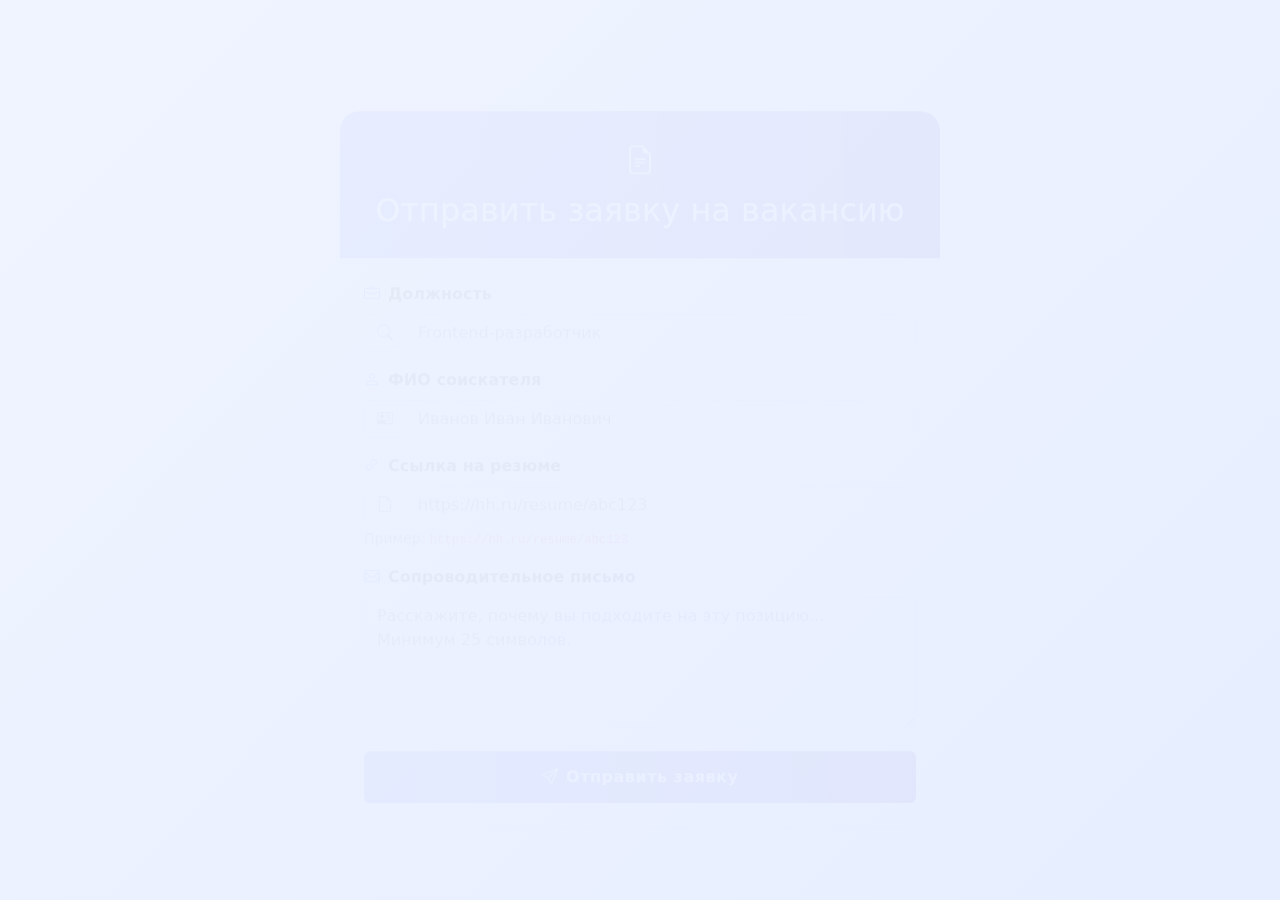
<file: index.html>
<!DOCTYPE html>
<html lang="ru">
<head>
  <meta charset="UTF-8" />
  <meta http-equiv="refresh" content="0; url=form.html" />
  <title>Заявка на вакансию</title>
  <style>
    body {
      font-family: system-ui, sans-serif;
      display: flex;
      justify-content: center;
      align-items: center;
      height: 100vh;
      margin: 0;
      background: #f0f4ff;
      color: #3a0ca3;
    }
    .loader {
      text-align: center;
    }
    .loader p {
      margin-top: 1rem;
      font-size: 1.1rem;
    }
  </style>
</head>
<body>
  <div class="loader">
    <svg width="48" height="48" viewBox="0 0 24 24" xmlns="http://www.w3.org/2000/svg">
      <circle cx="12" cy="12" r="10" stroke="#4361ee" stroke-width="2" fill="none" />
      <path d="M12 2a10 10 0 0 1 10 10" stroke="#3a0ca3" stroke-width="2" stroke-dasharray="15,47" stroke-linecap="round">
        <animateTransform attributeName="transform" type="rotate" dur="1s" from="0 12 12" to="360 12 12" repeatCount="indefinite" />
      </path>
    </svg>
    <p>Перенаправление на форму...</p>
  </div>
</body>
</html>
</file>
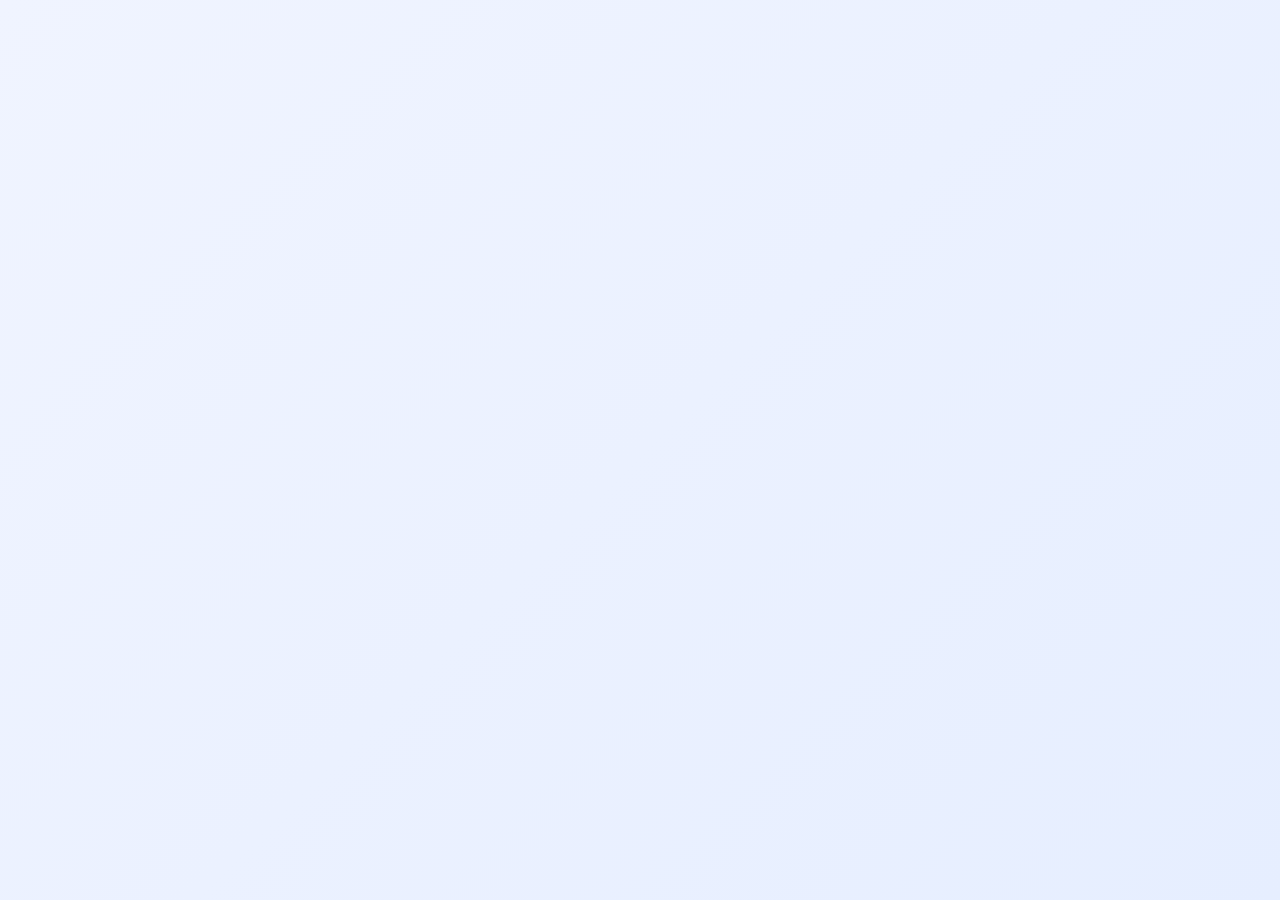
<file: form.html>
<!DOCTYPE html>
<html lang="ru">

<head>
  <meta charset="UTF-8" />
  <meta name="viewport" content="width=device-width, initial-scale=1.0" />
  <title>Заявка на вакансию</title>

  <link href="https://cdn.jsdelivr.net/npm/bootstrap@5.3.3/dist/css/bootstrap.min.css" rel="stylesheet">
  <link rel="stylesheet" href="https://cdn.jsdelivr.net/npm/bootstrap-icons@1.11.3/font/bootstrap-icons.min.css">
  <link rel="stylesheet" href="styles.css">
</head>

<body>
  <div class="container">
    <div class="card">
      <div class="card-header">
        <i class="bi bi-file-earmark-text"></i>
        <h2 class="mb-0">Отправить заявку на вакансию</h2>
      </div>
      <div class="card-body p-4">
        <form action="process.php" method="POST">
          <div class="mb-3">
            <label for="position" class="form-label fw-bold">
              <i class="bi bi-briefcase me-2 text-primary"></i>Должность
            </label>
            <div class="input-group">
              <span class="input-group-text"><i class="bi bi-search"></i></span>
              <input type="text" class="form-control" id="position" name="position" required minlength="2"
                maxlength="100" pattern="[А-Яа-яЁёA-Za-z\s\-]{2,100}" placeholder="Frontend-разработчик"
                title="Должность должна содержать от 2 до 100 символов, только буквы, пробелы и дефисы (без цифр)">
            </div>
          </div>

          <div class="mb-3">
            <label for="applicant_name" class="form-label fw-bold">
              <i class="bi bi-person me-2 text-primary"></i>ФИО соискателя
            </label>
            <div class="input-group">
              <span class="input-group-text"><i class="bi bi-person-vcard"></i></span>
              <input type="text" class="form-control" id="applicant_name" name="applicant_name" required minlength="5"
                maxlength="150" pattern="[А-Яа-яЁё\s\-]{5,150}" placeholder="Иванов Иван Иванович"
                title="Введите полное ФИО кириллицей (минимум 5 символов)">
            </div>
          </div>

          <div class="mb-3">
            <label for="resume_link" class="form-label fw-bold">
              <i class="bi bi-link-45deg me-2 text-primary"></i>Ссылка на резюме
            </label>
            <div class="input-group">
              <span class="input-group-text"><i class="bi bi-file-earmark"></i></span>
              <input type="url" class="form-control" id="resume_link" name="resume_link" required minlength="10"
                maxlength="500" placeholder="https://hh.ru/resume/abc123"
                title="Укажите корректную ссылку на резюме (например, hh.ru)">
            </div>
            <div class="form-text">Пример: <code>https://hh.ru/resume/abc123</code></div>
          </div>

          <div class="mb-4">
            <label for="cover_letter" class="form-label fw-bold">
              <i class="bi bi-envelope me-2 text-primary"></i>Сопроводительное письмо
            </label>
            <textarea class="form-control" id="cover_letter" name="cover_letter" required minlength="25"
              maxlength="2000" placeholder="Расскажите, почему вы подходите на эту позицию... Минимум 25 символов."
              title="Сопроводительное письмо должно содержать от 25 до 2000 символов"></textarea>
          </div>

          <button type="submit" class="btn btn-primary w-100">
            <i class="bi bi-send me-2"></i>Отправить заявку
          </button>
        </form>
      </div>
    </div>
  </div>

  <script src="https://cdn.jsdelivr.net/npm/bootstrap@5.3.3/dist/js/bootstrap.bundle.min.js"></script>
</body>

</html>
</file>
<file: styles.css>
body {
  background: linear-gradient(135deg, #f0f4ff 0%, #e6eeff 100%);
  min-height: 100vh;
  display: flex;
  align-items: center;
  padding: 1.5rem 0;
  font-family: 'Segoe UI', system-ui, sans-serif;
}

.card {
  border: none;
  border-radius: 20px;
  box-shadow: 0 12px 30px rgba(0, 0, 0, 0.1);
  max-width: 600px;
  margin: 0 auto;
  background: white;
  opacity: 0;
  transform: translateY(20px);
  animation: fadeInUp 0.6s ease forwards;
}

@keyframes fadeInUp {
  to {
    opacity: 1;
    transform: translateY(0);
  }
}

.card-header {
  background: linear-gradient(to right, #4361ee, #3a0ca3);
  color: white;
  border-radius: 20px 20px 0 0 !important;
  padding: 1.75rem 1.5rem;
  text-align: center;
}

.card-header i {
  font-size: 1.8rem;
  margin-bottom: 0.5rem;
  display: block;
  opacity: 0.9;
}

.input-group-text {
  background: #f8f9fa;
  border: 1px solid #ced4da;
  color: #6c757d;
}

.form-control:focus {
  border-color: #4361ee;
  box-shadow: 0 0 0 0.25rem rgba(67, 97, 238, 0.2);
}

textarea.form-control {
  min-height: 130px;
  resize: vertical;
}

.btn-primary {
  background: linear-gradient(to right, #4361ee, #3a0ca3);
  border: none;
  padding: 0.85rem;
  font-weight: 600;
  letter-spacing: 0.5px;
  transition: all 0.3s ease, transform 0.2s ease;
}

.btn-primary:hover {
  transform: translateY(-3px);
  box-shadow: 0 6px 16px rgba(67, 97, 238, 0.4);
}

.btn-primary:active {
  transform: translateY(-1px);
}

.form-text {
  font-size: 0.875rem;
  color: #6c757d;
}
</file>
